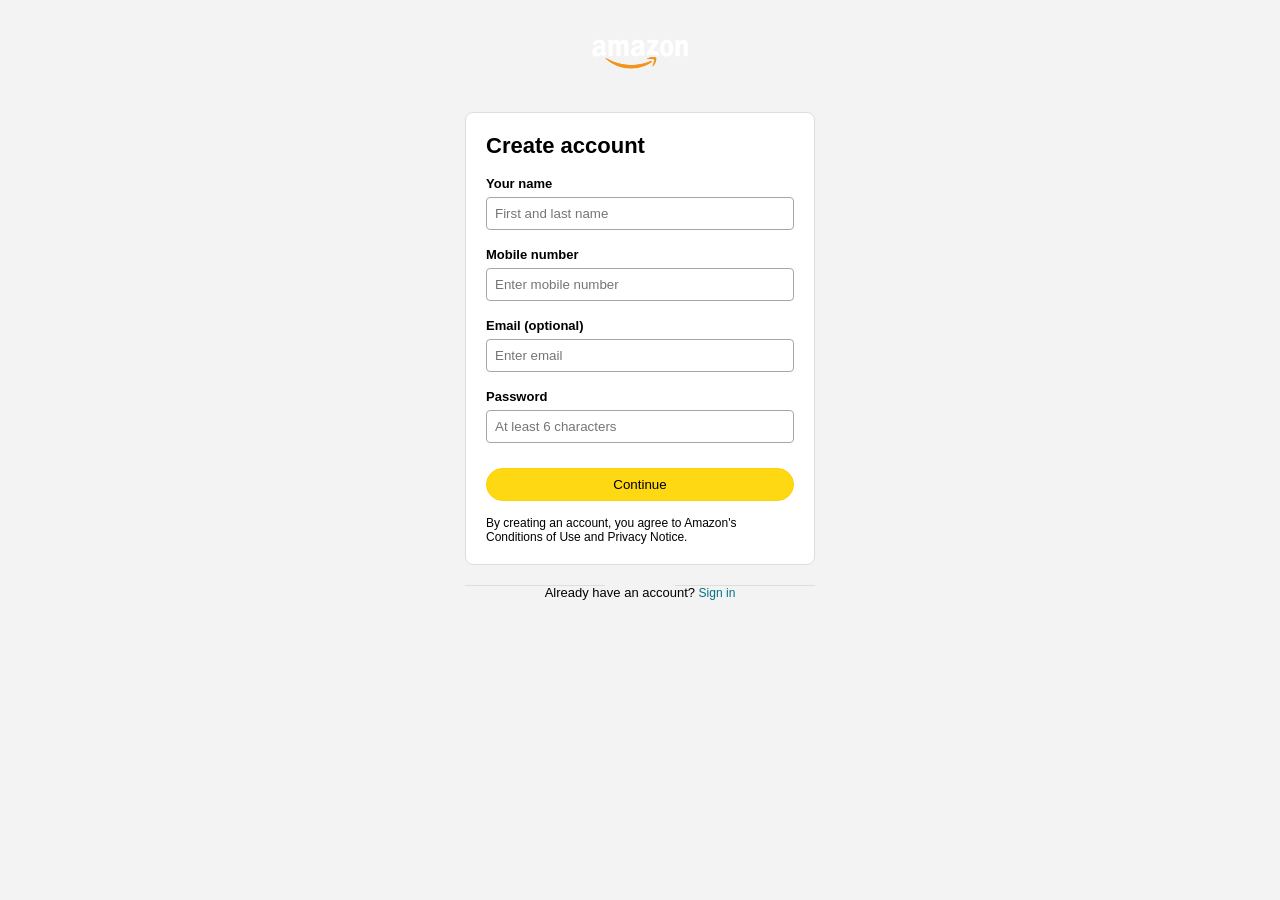
<file: register.html>
<!DOCTYPE html>
<html lang="en">
<head>
    <meta charset="UTF-8">
    <meta name="viewport" content="width=device-width, initial-scale=1.0">
    <title>Amazon Register</title>

    <link rel="stylesheet" href="signin.css">
</head>

<body>

    <div class="amazon-logo">
        <img src="amazon_logo.png" alt="Amazon">
    </div>

    <div class="container">
        <div class="form-box register">
            <form action="">
                <h1>Create account</h1>

                <div class="input-box">
                    <label>Your name</label>
                    <input type="text" placeholder="First and last name">
                </div>

                <div class="input-box">
                    <label>Mobile number</label>
                    <input type="text" placeholder="Enter mobile number">
                </div>

                <div class="input-box">
                    <label>Email (optional)</label>
                    <input type="email" placeholder="Enter email">
                </div>

                <div class="input-box">
                    <label>Password</label>
                    <input type="password" placeholder="At least 6 characters">
                </div>

                <button type="submit" class="btn">Continue</button>

                <p class="terms">
                    By creating an account, you agree to Amazon's Conditions of Use and Privacy Notice.
                </p>
            </form>
        </div>

        <div class="divider"></div>

        <p class="signin-link">
            Already have an account?
            <a href="signin.html">Sign in</a>
        </p>
    </div>

</body>
</html>
</file>
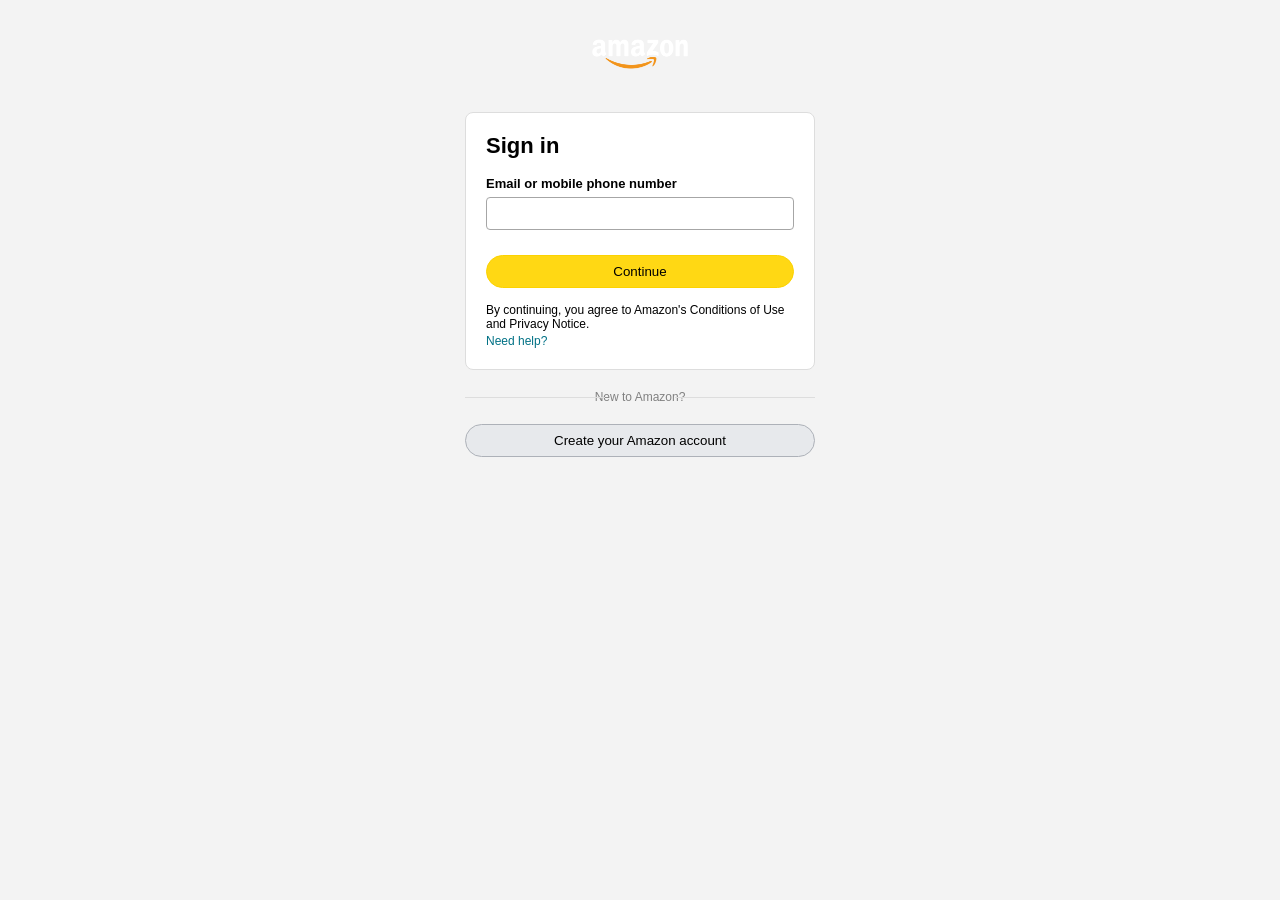
<file: signin.html>
<!DOCTYPE html>
<html lang="en">
<head>
    <meta charset="UTF-8">
    <meta name="viewport" content="width=device-width, initial-scale=1.0">
    <title>Amazon Sign In</title>

    <link rel="stylesheet" href="signin.css">
</head>

<body>

    
    <div class="amazon-logo">
        <img src="amazon_logo.png" alt="Amazon">
    </div>

    <!-- SIGN IN BOX -->
    <div class="container">
        <div class="form-box login">
            <form action="">
                <h1>Sign in</h1>

                <div class="input-box">
                    <label>Email or mobile phone number</label>
                    <input type="text" placeholder="">
                </div>

                <button type="submit" class="btn">Continue</button>

                <p class="terms">
                    By continuing, you agree to Amazon's Conditions of Use and Privacy Notice.
                </p>

                <div class="forgot-link">
                    <a href="#">Need help?</a>
                </div>
            </form>
        </div>

        
        <div class="divider">New to Amazon?</div>

        <a href="register.html">
            <button class="register-btn">Create your Amazon account</button>
        </a>
    </div>

</body>
</html>
</file>
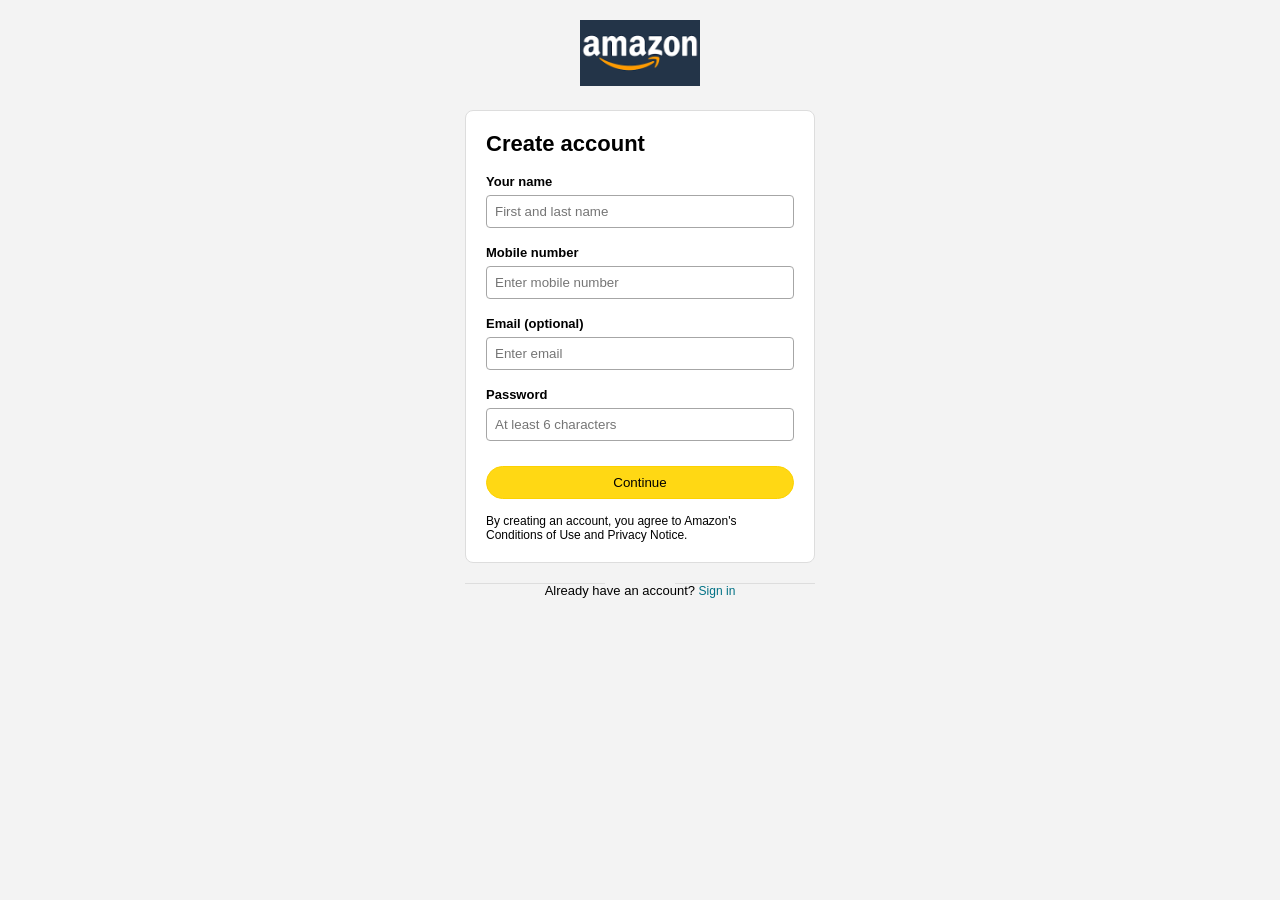
<file: src/html/register.html>
<!DOCTYPE html>
<html lang="en">
<head>
    <meta charset="UTF-8">
    <meta name="viewport" content="width=device-width, initial-scale=1.0">
    <title>Amazon Register</title>

    <link rel="stylesheet" href="/src/style/signin.css">
</head>

<body>

    <div class="amazon-logo">
        <img src="/assets/Images/amazon_logo.png" alt="Amazon">
    </div>

    <div class="container">
        <div class="form-box register">
            <form action="">
                <h1>Create account</h1>

                <div class="input-box">
                    <label>Your name</label>
                    <input type="text" placeholder="First and last name">
                </div>

                <div class="input-box">
                    <label>Mobile number</label>
                    <input type="text" placeholder="Enter mobile number">
                </div>

                <div class="input-box">
                    <label>Email (optional)</label>
                    <input type="email" placeholder="Enter email">
                </div>

                <div class="input-box">
                    <label>Password</label>
                    <input type="password" placeholder="At least 6 characters">
                </div>

                <button type="submit" class="btn">Continue</button>

                <p class="terms">
                    By creating an account, you agree to Amazon's Conditions of Use and Privacy Notice.
                </p>
            </form>
        </div>

        <div class="divider"></div>

        <p class="signin-link">
            Already have an account?
            <a href="src/html/signin.html">Sign in</a>
        </p>
    </div>
    <script src= "/src/script/script.js"></script>
</body>
</html>
</file>
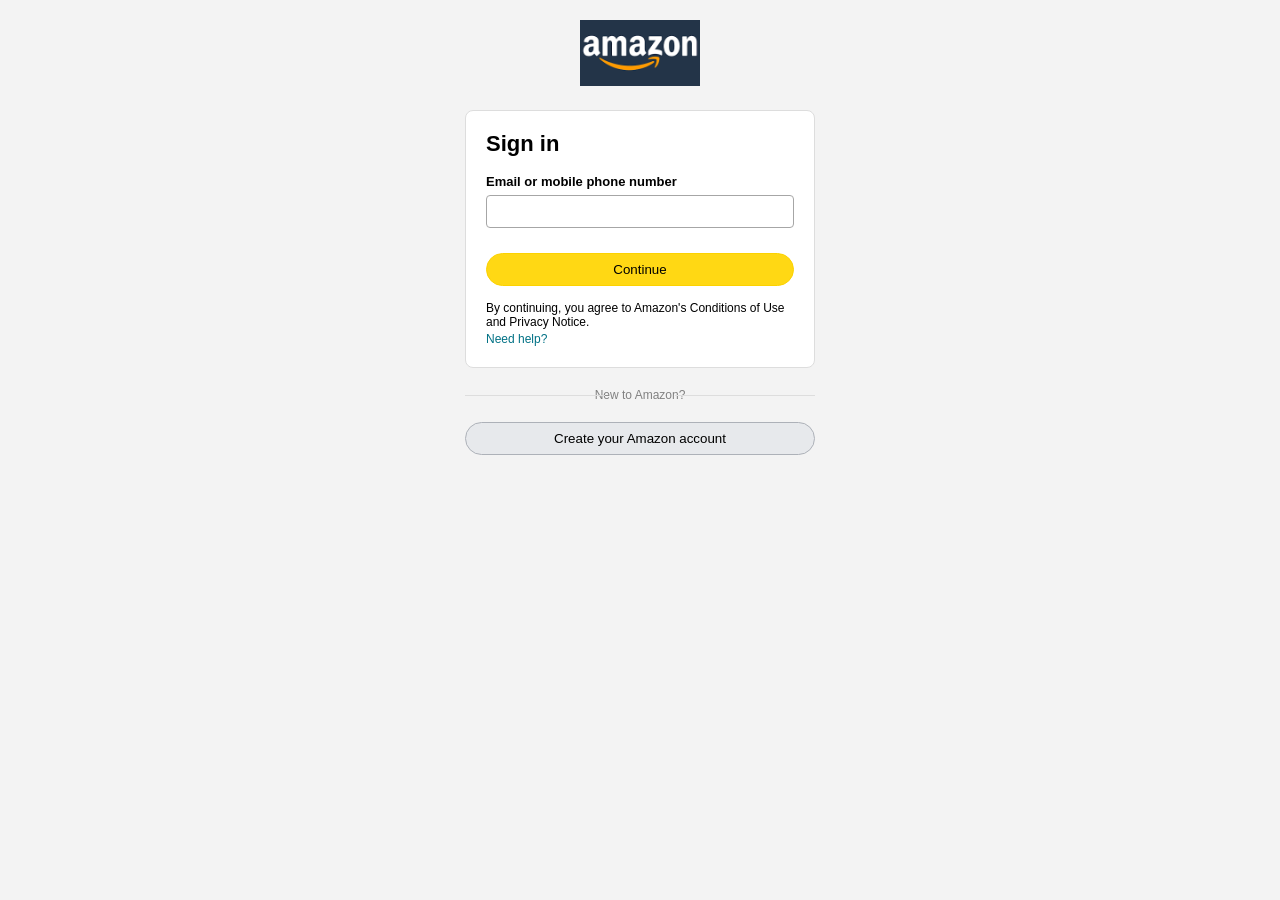
<file: src/html/signin.html>
<!DOCTYPE html>
<html lang="en">
<head>
    <meta charset="UTF-8">
    <meta name="viewport" content="width=device-width, initial-scale=1.0">
    <title>Amazon Sign In</title>

    <link rel="stylesheet" href="/src/style/signin.css">
</head>

<body>

    
    <div class="amazon-logo">
        <img src="/assets/Images/amazon_logo.png" alt="Amazon">
    </div>

    <!-- SIGN IN BOX -->
    <div class="container">
        <div class="form-box login">
            <form action="">
                <h1>Sign in</h1>

                <div class="input-box">
                    <label>Email or mobile phone number</label>
                    <input type="text" placeholder="">
                </div>

                <button type="submit" class="btn">Continue</button>

                <p class="terms">
                    By continuing, you agree to Amazon's Conditions of Use and Privacy Notice.
                </p>

                <div class="forgot-link">
                    <a href="#">Need help?</a>
                </div>
            </form>
        </div>

        
        <div class="divider">New to Amazon?</div>

        <a href="/src/html/register.html">
            <button class="register-btn">Create your Amazon account</button>
        </a>
    </div>
    <script src= "/src/script/script.js"></script>
</body>
</html>
</file>
<file: signin.css>
* {
    margin: 0;
    font-family: Arial;
    box-sizing: border-box;
}

body {
    background-color: #f3f3f3;
    display: flex;
    flex-direction: column;
    align-items: center;
}

/* LOGO */
.amazon-logo {
    margin-top: 20px;
}

.amazon-logo img {
    width: 120px;
}

/* CONTAINER */
.container {
    margin-top: 20px;
    text-align: center;
}

/* FORM BOX */
.form-box {
    background: white;
    width: 350px;
    padding: 20px;
    border: 1px solid #ddd;
    border-radius: 8px;
    text-align: left;
}

/* TITLE */
.form-box h1 {
    font-size: 22px;
    margin-bottom: 15px;
}

/* INPUT */
.input-box {
    margin-bottom: 15px;
}

.input-box label {
    font-size: 13px;
    font-weight: bold;
}

.input-box input {
    width: 100%;
    padding: 8px;
    border: 1px solid #a6a6a6;
    border-radius: 4px;
    margin-top: 5px;
}

/* BUTTON */
.btn {
    width: 100%;
    background: #ffd814;
    border: 1px solid #fcd200;
    padding: 8px;
    border-radius: 20px;
    cursor: pointer;
    margin-top: 10px;
}

.btn:hover {
    background: #f7ca00;
}

/* TERMS */
.terms {
    font-size: 12px;
    margin-top: 15px;
}

/* LINKS */
.forgot-link a,
.signin-link a {
    color: #007185;
    font-size: 12px;
    text-decoration: none;
}

/* DIVIDER */
.divider {
    margin: 20px 0;
    font-size: 12px;
    color: gray;
    position: relative;
}

.divider::before,
.divider::after {
    content: "";
    height: 1px;
    width: 40%;
    background: #ddd;
    position: absolute;
    top: 50%;
}

.divider::before {
    left: 0;
}

.divider::after {
    right: 0;
}

/* REGISTER BUTTON */
.register-btn {
    width: 350px;
    background: #e7e9ec;
    border: 1px solid #adb1b8;
    padding: 8px;
    border-radius: 20px;
    cursor: pointer;
}

/* SIGNIN TEXT */
.signin-link {
    font-size: 13px;
}

/* RESPONSIVE */
@media (max-width: 480px) {
    .form-box {
        width: 90%;
    }

    .register-btn {
        width: 90%;
    }
}
</file>
<file: src/style/signin.css>
* {
    margin: 0;
    font-family: Arial;
    box-sizing: border-box;
}

body {
    background-color: #f3f3f3;
    display: flex;
    flex-direction: column;
    align-items: center;
}

/* LOGO */
.amazon-logo {
    margin-top: 20px;
}

.amazon-logo img {
    width: 120px;
}

/* CONTAINER */
.container {
    margin-top: 20px;
    text-align: center;
}

/* FORM BOX */
.form-box {
    background: white;
    width: 350px;
    padding: 20px;
    border: 1px solid #ddd;
    border-radius: 8px;
    text-align: left;
}

/* TITLE */
.form-box h1 {
    font-size: 22px;
    margin-bottom: 15px;
}

/* INPUT */
.input-box {
    margin-bottom: 15px;
}

.input-box label {
    font-size: 13px;
    font-weight: bold;
}

.input-box input {
    width: 100%;
    padding: 8px;
    border: 1px solid #a6a6a6;
    border-radius: 4px;
    margin-top: 5px;
}

/* BUTTON */
.btn {
    width: 100%;
    background: #ffd814;
    border: 1px solid #fcd200;
    padding: 8px;
    border-radius: 20px;
    cursor: pointer;
    margin-top: 10px;
}

.btn:hover {
    background: #f7ca00;
}

/* TERMS */
.terms {
    font-size: 12px;
    margin-top: 15px;
}

/* LINKS */
.forgot-link a,
.signin-link a {
    color: #007185;
    font-size: 12px;
    text-decoration: none;
}

/* DIVIDER */
.divider {
    margin: 20px 0;
    font-size: 12px;
    color: gray;
    position: relative;
}

.divider::before,
.divider::after {
    content: "";
    height: 1px;
    width: 40%;
    background: #ddd;
    position: absolute;
    top: 50%;
}

.divider::before {
    left: 0;
}

.divider::after {
    right: 0;
}

/* REGISTER BUTTON */
.register-btn {
    width: 350px;
    background: #e7e9ec;
    border: 1px solid #adb1b8;
    padding: 8px;
    border-radius: 20px;
    cursor: pointer;
}

/* SIGNIN TEXT */
.signin-link {
    font-size: 13px;
}

/* RESPONSIVE */
@media (max-width: 480px) {
    .form-box {
        width: 90%;
    }

    .register-btn {
        width: 90%;
    }
}
</file>
